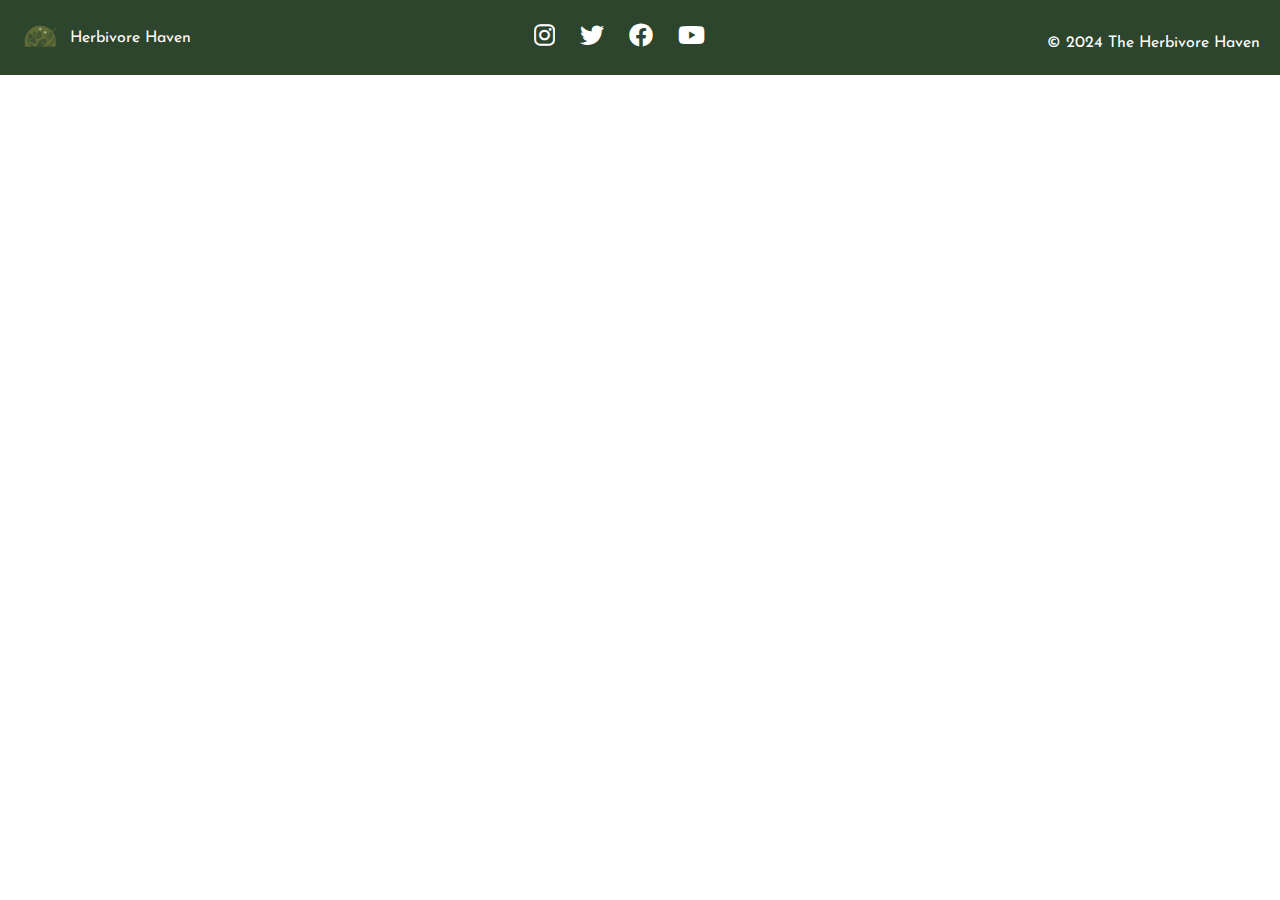
<file: public/pages/index.html>
<!DOCTYPE html>
<html lang="en">
<head>
    <meta charset="UTF-8">
    <meta name="viewport" content="width=device-width, initial-scale=1.0">
    <link rel="stylesheet" href="../styles/global.css">
    <link rel="stylesheet" href="../styles/index.css">
    <link rel="stylesheet" href="https://cdnjs.cloudflare.com/ajax/libs/font-awesome/5.15.3/css/all.min.css"/>
    <link href="https://fonts.googleapis.com/css2?family=Josefin+Sans:ital,wght@0,100..700;1,100..700&family=Yeseva+One&display=swap" rel="stylesheet">
    <title>Home - Herbivore Haven</title>
</head>
<body>
    <header id="header"></header>




    <footer id="footer"></footer>
    <script src="../include.js"></script>
</body>
</html>
</file>
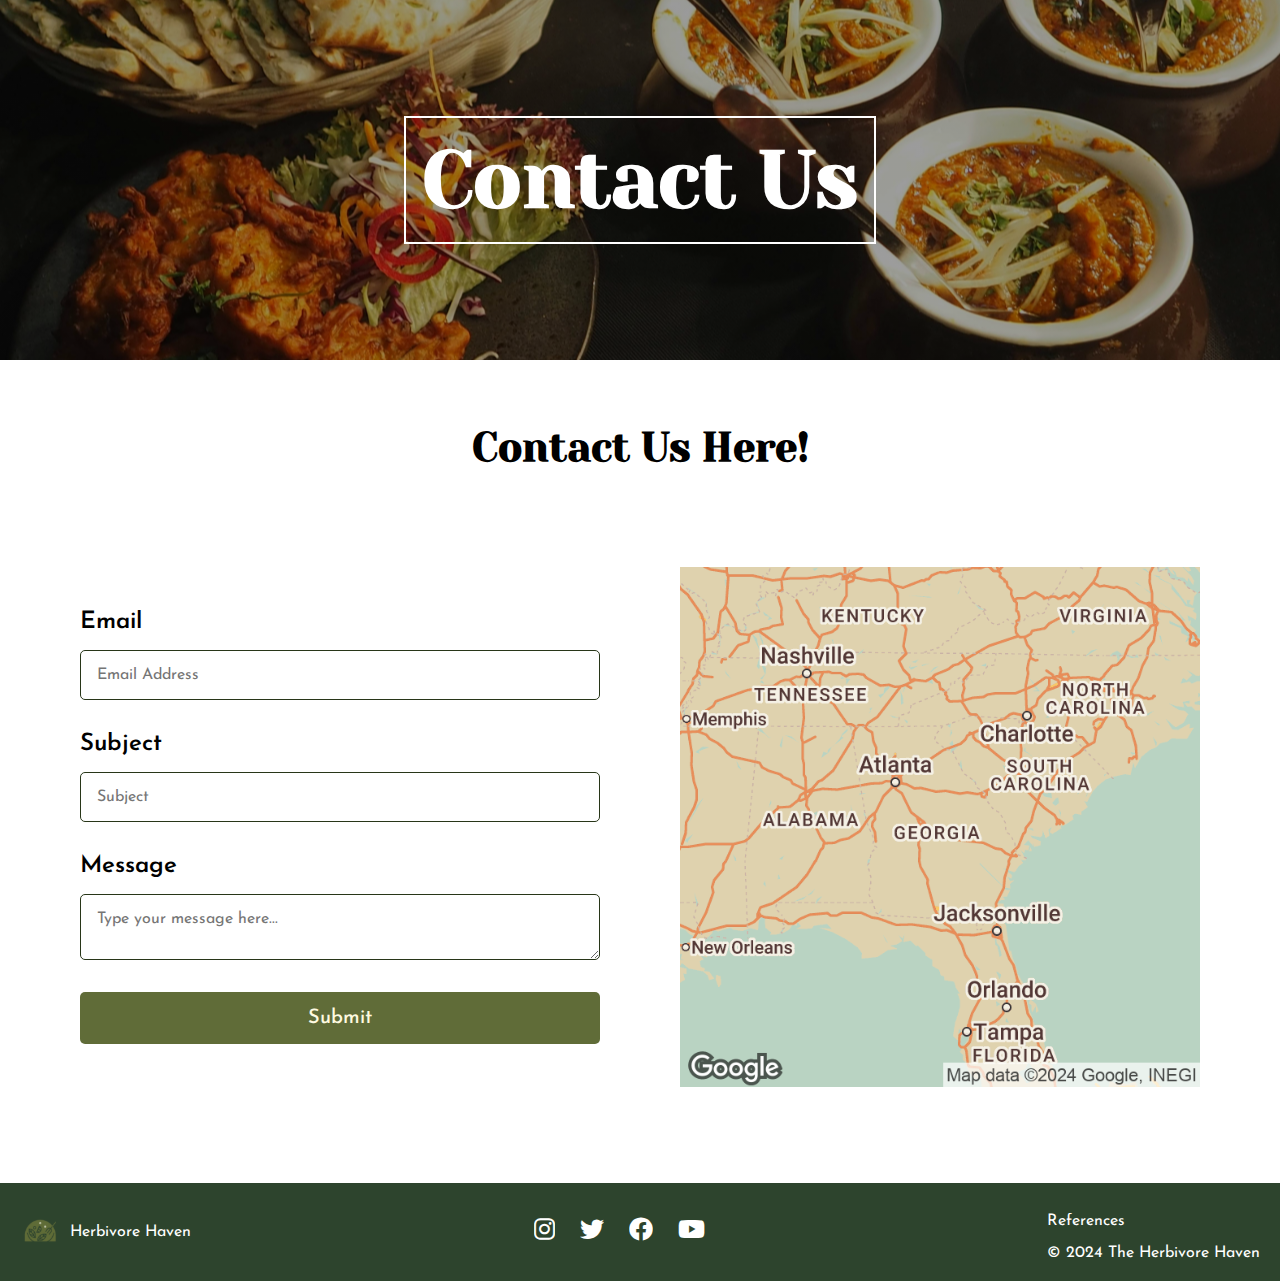
<file: public/contact.html>
<!DOCTYPE html>
<html lang="en">
<head>
    <meta charset="UTF-8">
    <meta name="viewport" content="width=device-width, initial-scale=1.0">
    <link rel="stylesheet" href="./styles/global.css">
    <link rel="stylesheet" href="./styles/contact.css">
    <link rel="icon" type="image/png" sizes="32x32" href="./images/favicon/favicon-32x32.png">
    <link rel="stylesheet" href="https://cdnjs.cloudflare.com/ajax/libs/font-awesome/5.15.3/css/all.min.css"/>
    <link href="https://fonts.googleapis.com/css2?family=Josefin+Sans:ital,wght@0,100..700;1,100..700&family=Yeseva+One&display=swap" rel="stylesheet">
    <title>Home - Herbivore Haven</title>
</head>
<body>
    <header id="header"></header>
    <!-- HERO -->
    <section id=hero>
        <h1 class="h1-text">Contact Us</h1>
    </section>
    <h2 class="section-title">Contact Us Here!</h2>
    <section class=" section-margins form-container">
        <form id="contact-form">
            <label for="email">Email</label>
            <input type="email" placeholder="Email Address" id="email" name="email" required>
            <label for="subject">Subject</label>
            <input type="subject" placeholder="Subject" id="subject" name="subject" required>
            <label for="message">Message</label>
            <textarea id="message" placeholder="Type your message here..." name="message" required></textarea>
            <button class="submit-btn" type="submit">Submit</button>
        </form>

        <div class="contact-img">
            <img src="./images/misc/locationmap.svg" alt="contact photo" loading="lazy"/>
        </div>
    </section>
    
    <footer id="footer"></footer>
    <script src="./include.js"></script>
</body>
</html>
</file>
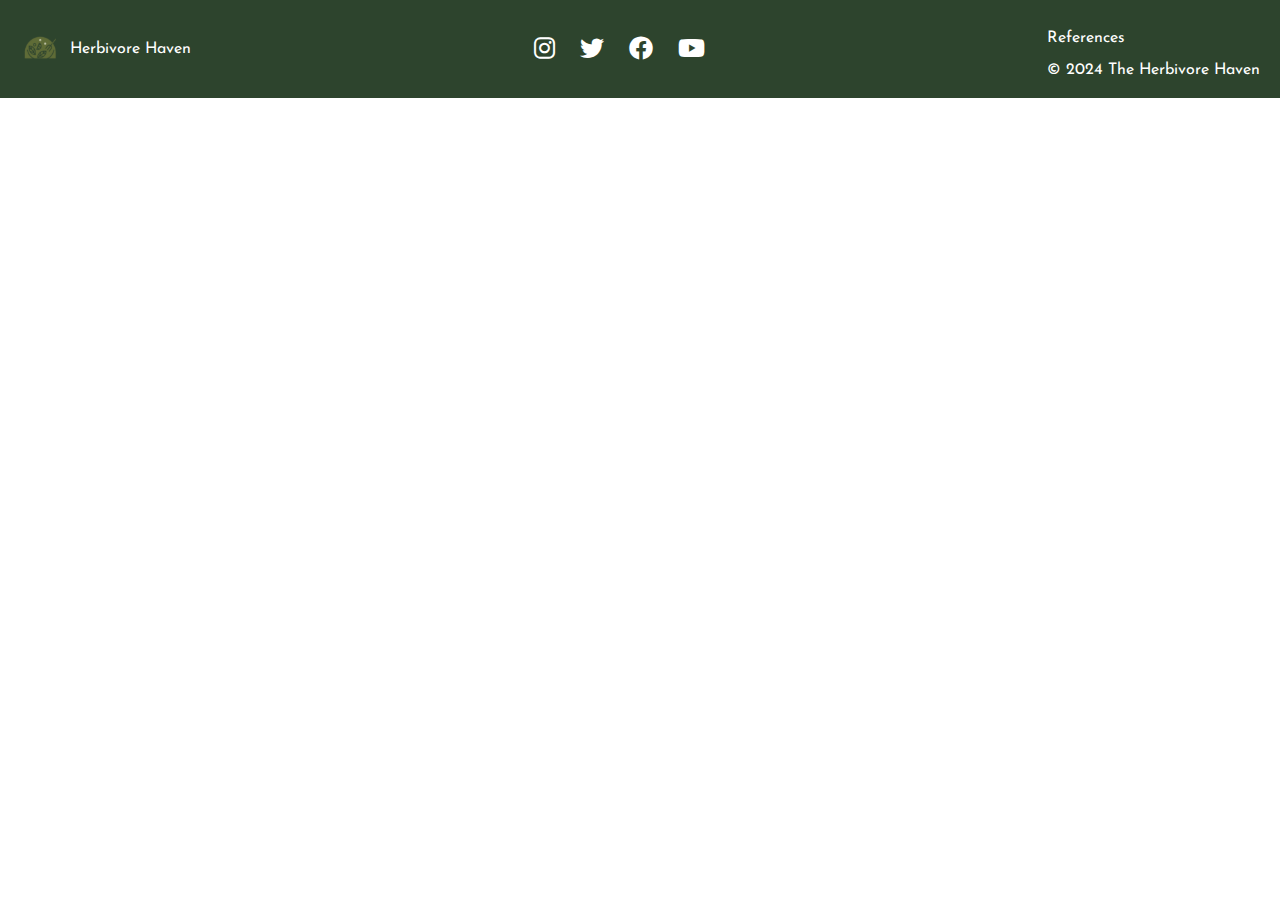
<file: public/footer.html>
<!DOCTYPE html>
<html lang="en">
    <head>
        <meta charset="UTF-8">
        <meta name="viewport" content="width=device-width, initial-scale=1.0">
        <link rel="stylesheet" href="./styles/global.css">
        <link rel="stylesheet" href="./styles/footer.css">
        <link rel="icon" type="image/png" sizes="32x32" href="./images/favicon/favicon-32x32.png">
        <link rel="stylesheet" href="https://cdnjs.cloudflare.com/ajax/libs/font-awesome/5.15.3/css/all.min.css"/>
        <link href="https://fonts.googleapis.com/css2?family=Josefin+Sans:ital,wght@0,100..700;1,100..700&family=Yeseva+One&display=swap" rel="stylesheet">
        <link rel="stylesheet" href="https://cdnjs.cloudflare.com/ajax/libs/font-awesome/6.0.0-beta3/css/all.min.css">
    </head>
<body>
    <main>
        <!-- Main content here -->
    </main>
    <footer class="footer">
        <div class="footer-content">
            <div class="logo">
                <img src="./images/logos/logo.svg" alt="Herbivore Haven Logo" />
                <span>Herbivore Haven</span>
            </div>
            <div class="social-icons">
                <a href="https://www.instagram.com/" ><i class="fab fa-instagram"></i></a>
                <a href="https://x.com/?lang=en" ><i class="fab fa-twitter"></i></a>
                <a href="https://www.facebook.com/" ><i class="fab fa-facebook"></i></a>
                <a href="https://www.youtube.com/" ><i class="fab fa-youtube"></i></a>
            </div>
            <div class="copyright">
                <a class="resource-link" href="./references.html">References</a>
                © 2024 The Herbivore Haven
            </div>
        </div>
    </footer>
</body>
</html>
</file>
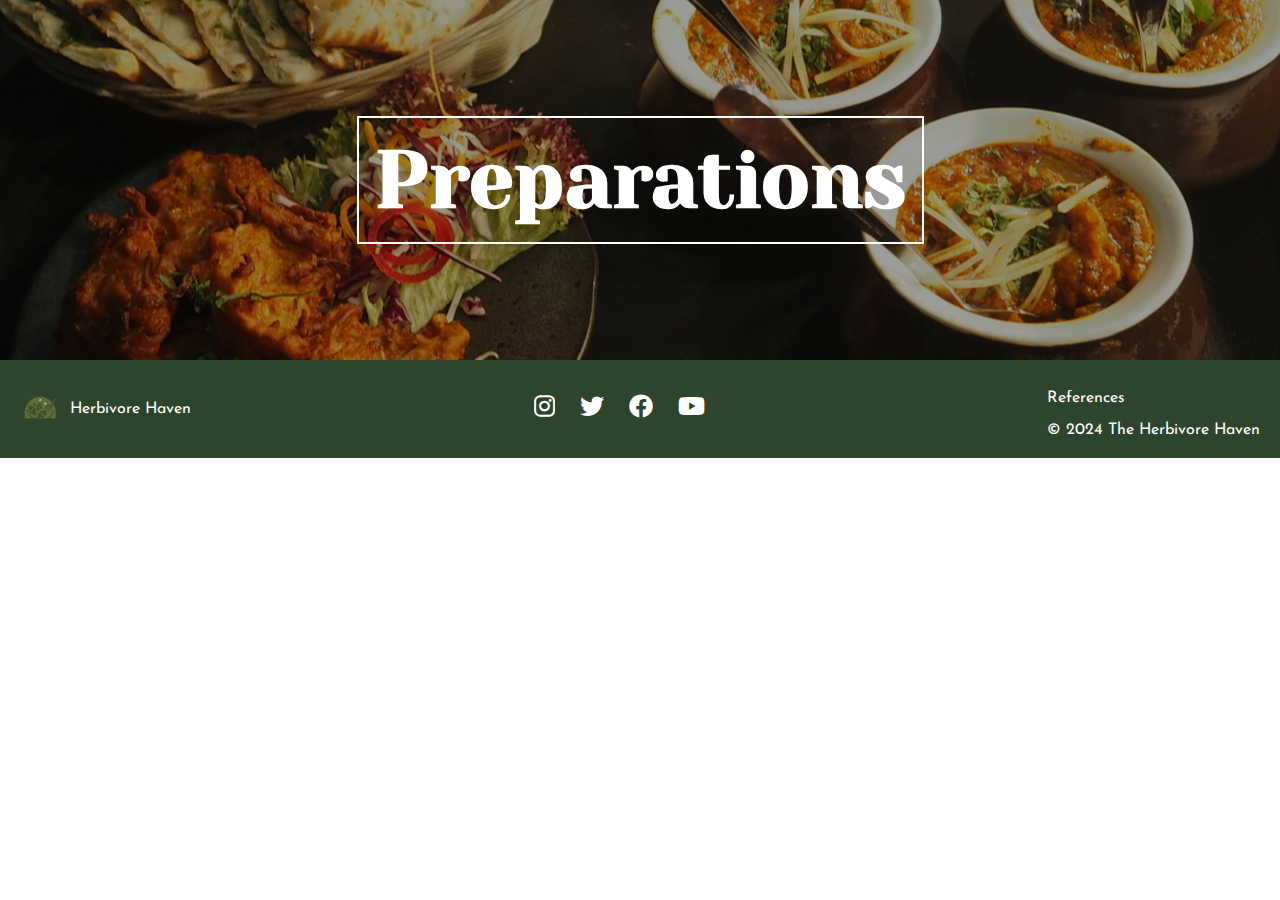
<file: public/preparations.html>
<!DOCTYPE html>
<html lang="en">
<head>
    <meta charset="UTF-8">
    <meta name="viewport" content="width=device-width, initial-scale=1.0">
    <link rel="stylesheet" href="./styles/global.css">
    <link rel="stylesheet" href="./styles/preparations.css">
    <link rel="preconnect" href="https://fonts.googleapis.com">
    <link rel="preconnect" href="https://fonts.gstatic.com" crossorigin>
    <link rel="stylesheet" href="https://cdnjs.cloudflare.com/ajax/libs/font-awesome/5.15.3/css/all.min.css"/>
    <link rel="icon" type="image/png" sizes="32x32" href="./images/favicon/favicon-32x32.png">
    <link href="https://fonts.googleapis.com/css2?family=Josefin+Sans:ital,wght@0,100..700;1,100..700&family=Yeseva+One&display=swap" rel="stylesheet">
    <title>Preparations - Herbivore Haven</title>
</head>
<body>
    <header id="header"></header>
    <section id=hero>
        <h1 class="h1-text">Preparations</h1>
    </section>



    <footer id="footer"></footer>
    <script src="./include.js"></script>
</body>
</html>
</file>
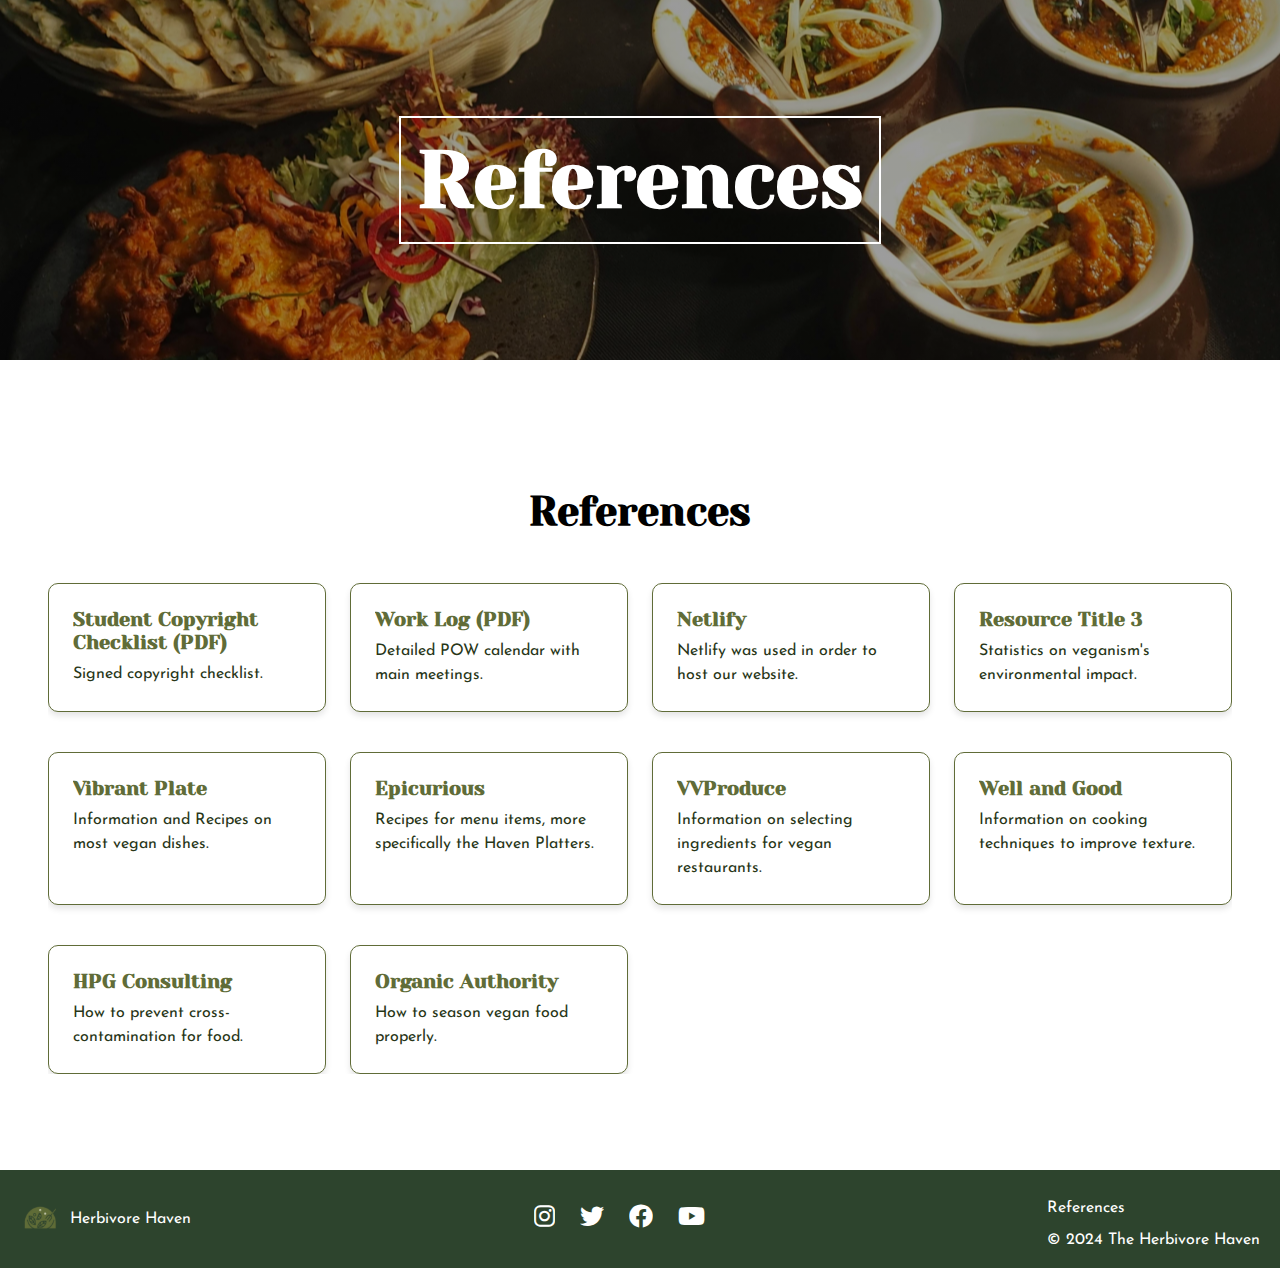
<file: public/references.html>
<!DOCTYPE html>
<html lang="en">
<head>
    <meta charset="UTF-8">
    <meta name="viewport" content="width=device-width, initial-scale=1.0">
    <link rel="icon" type="image/png" sizes="32x32" href="./images/favicon/favicon-32x32.png">
    <link rel="stylesheet" href="./styles/global.css">
    <link rel="stylesheet" href="./styles/references.css">
    <title>References - Herbivore Haven</title>
</head>
<body>
    <header id="header"></header>

    <section id=hero>
        <h1 class="h1-text">References</h1>
    </section>

    <section id="resources" class="section-margins">
        <h2 class="section-title">References</h2>
        <div class="resource-grid">
            <div class="resource-item">
                <a href="https://example1.com" target="_blank" class="r-link">Student Copyright Checklist (PDF)</a>
                <p class="resource-description">Signed copyright checklist.</p>
            </div>
            <div class="resource-item">
                <a href="https://example2.com" target="_blank" class="r-link">Work Log (PDF)</a>
                <p class="resource-description">Detailed POW calendar with main meetings.</p>
            </div>
            <div class="resource-item">
                <a href="https://www.netlify.com/" target="_blank" class="r-link">Netlify</a>
                <p class="resource-description">Netlify was used in order to host our website.</p>
            </div>
            <div class="resource-item">
                <a href="https://example3.com" target="_blank" class="r-link">Resource Title 3</a>
                <p class="resource-description">Statistics on veganism's environmental impact.</p>
            </div>
            <div class="resource-item">
                <a href="https://www.vibrantplate.com/" target="_blank" class="r-link">Vibrant Plate</a>
                <p class="resource-description">Information and Recipes on most vegan dishes.</p>
            </div>
            <div class="resource-item">
                <a href="https://www.epicurious.com/recipes-menus/vegetarian-vegan-recipes-mains-entrees-dinner-holiday-meals-gallery" target="_blank" class="r-link">Epicurious</a>
                <p class="resource-description">Recipes for menu items, more specifically the Haven Platters.</p>
            </div>
            <div class="resource-item">
                <a href="https://www.vvproduce.com/how-to-create-a-successful-vegan-menu-for-your-restaurant/" target="_blank" class="r-link">VVProduce</a>
                <p class="resource-description">Information on selecting ingredients for vegan restaurants.</p>
            </div>
            <div class="resource-item">
                <a href="https://www.wellandgood.com/restaurant-vegan-food/" target="_blank" class="r-link">Well and Good</a>
                <p class="resource-description">Information on cooking techniques to improve texture.</p>
            </div>
            <div class="resource-item">
                <a href="https://hpgconsulting.com/restaurant-consultant/vegan-food-production-guidance-on-manufacturing-practices/" target="_blank" class="r-link">HPG Consulting</a>
                <p class="resource-description">How to prevent cross-contamination for food.</p>
            </div>
            <div class="resource-item">
                <a href="https://www.organicauthority.com/organic-food-recipes/specialty-diets/7-plant-based-cooking-hacks-for-restaurant-worthy-vegetarian-meals" target="_blank" class="r-link">Organic Authority</a>
                <p class="resource-description">How to season vegan food properly.</p>
            </div>

            <!-- Add more resources as needed -->
        </div>
    </section>
    
    

    


    <footer id="footer"></footer>
    <script src="./include.js"></script>
</body>
</html>
</file>
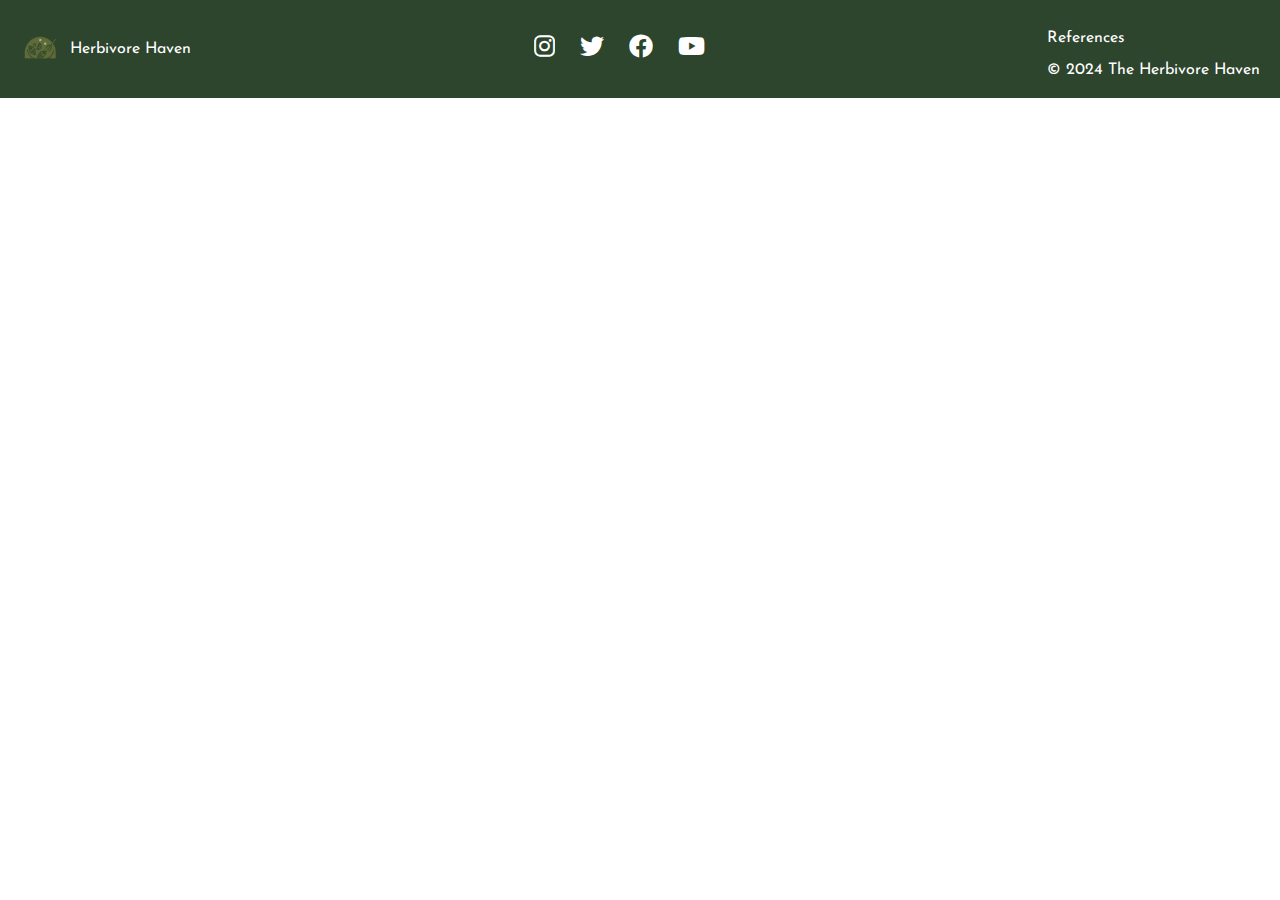
<file: public/resources.html>
<!DOCTYPE html>
<html lang="en">
<head>
    <meta charset="UTF-8">
    <meta name="viewport" content="width=device-width, initial-scale=1.0">
    <link rel="icon" type="image/png" sizes="32x32" href="./images/favicon/favicon-32x32.png">
    <link rel="stylesheet" href="./styles/global.css">
    <link rel="stylesheet" href="./styles/resources.css">
    <title>Resources - Herbivore Haven</title>
</head>
<body>
    <header id="header"></header>




    <footer id="footer"></footer>
    <script src="./include.js"></script>
</body>
</html>
</file>
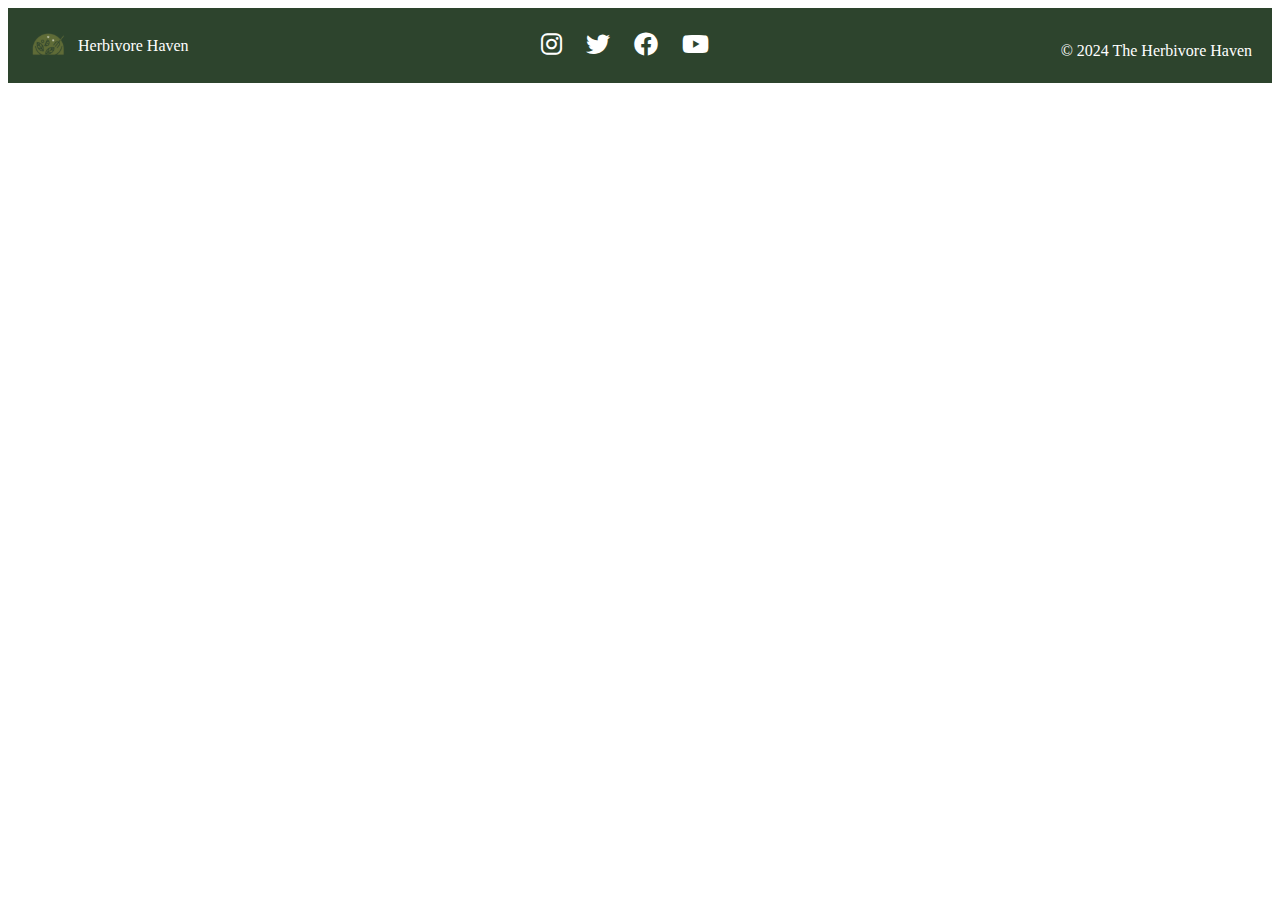
<file: public/pages/about.html>
<!DOCTYPE html>
<html lang="en">
<head>
    <meta charset="UTF-8">
    <meta name="viewport" content="width=device-width, initial-scale=1.0">
    <title>Document</title>
</head>
<body>
    <header id="header"></header>




    <footer id="footer"></footer>
    <script src="../include.js"></script>
</body>
</html>
</file>
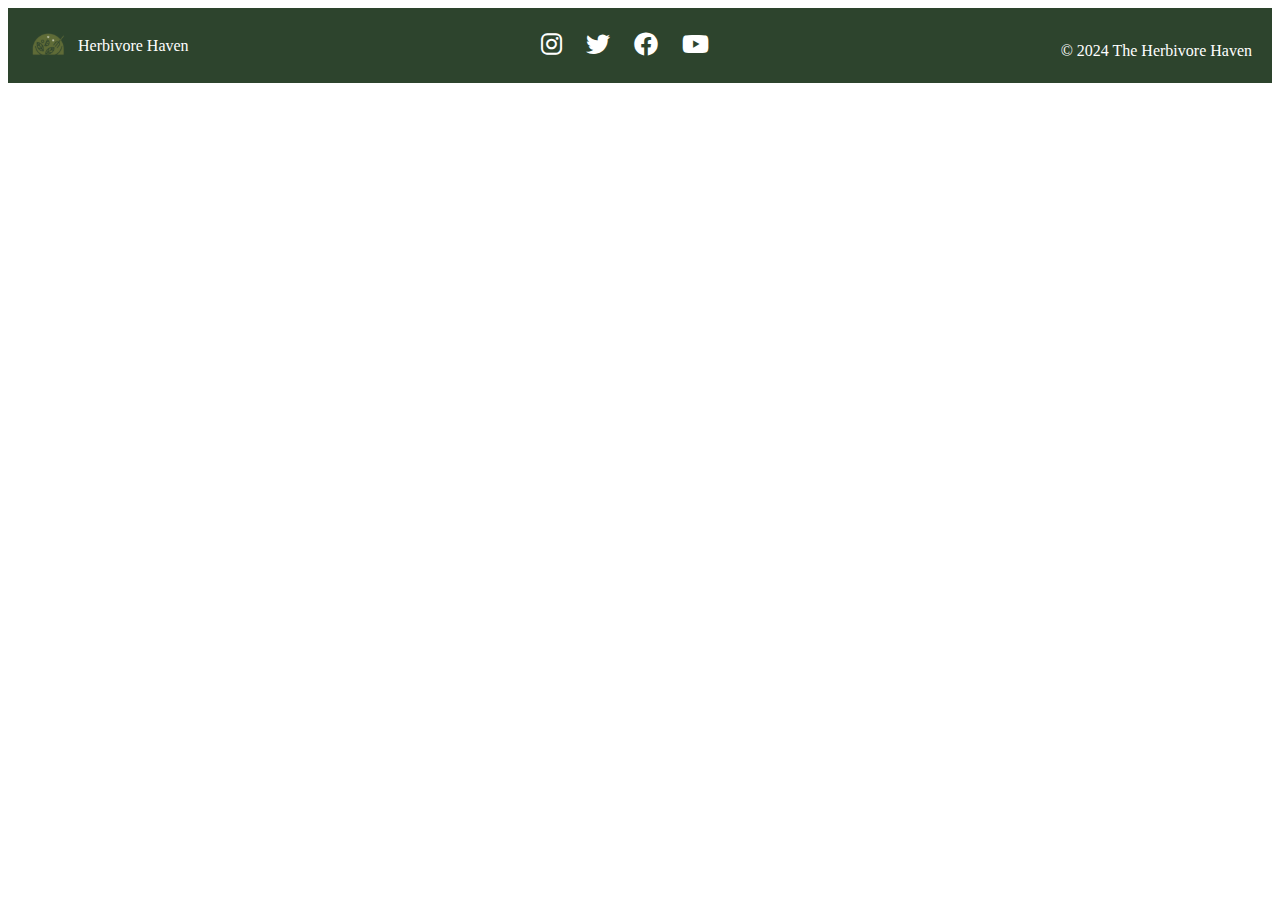
<file: public/pages/footer.html>
<!DOCTYPE html>
<html lang="en">
    <head>
        <meta charset="UTF-8">
        <meta name="viewport" content="width=device-width, initial-scale=1.0">
        <link rel="stylesheet" href="../styles/footer.css">
        <link rel="stylesheet" href="https://cdnjs.cloudflare.com/ajax/libs/font-awesome/6.0.0-beta3/css/all.min.css">
    </head>
<body>
    <main>
        <!-- Main content here -->
    </main>
    <footer class="footer">
        <div class="footer-content">
            <div class="logo">
                <img src="../images/logos/logo.svg" alt="Herbivore Haven Logo" />
                <span>Herbivore Haven</span>
            </div>
            <div class="social-icons">
                <a href="#" ><i class="fab fa-instagram"></i></a>
                <a href="#" ><i class="fab fa-twitter"></i></a>
                <a href="#" ><i class="fab fa-facebook"></i></a>
                <a href="#" ><i class="fab fa-youtube"></i></a>
            </div>
            <div class="copyright">
                © 2024 The Herbivore Haven
            </div>
        </div>
    </footer>
</body>
</html>
</file>
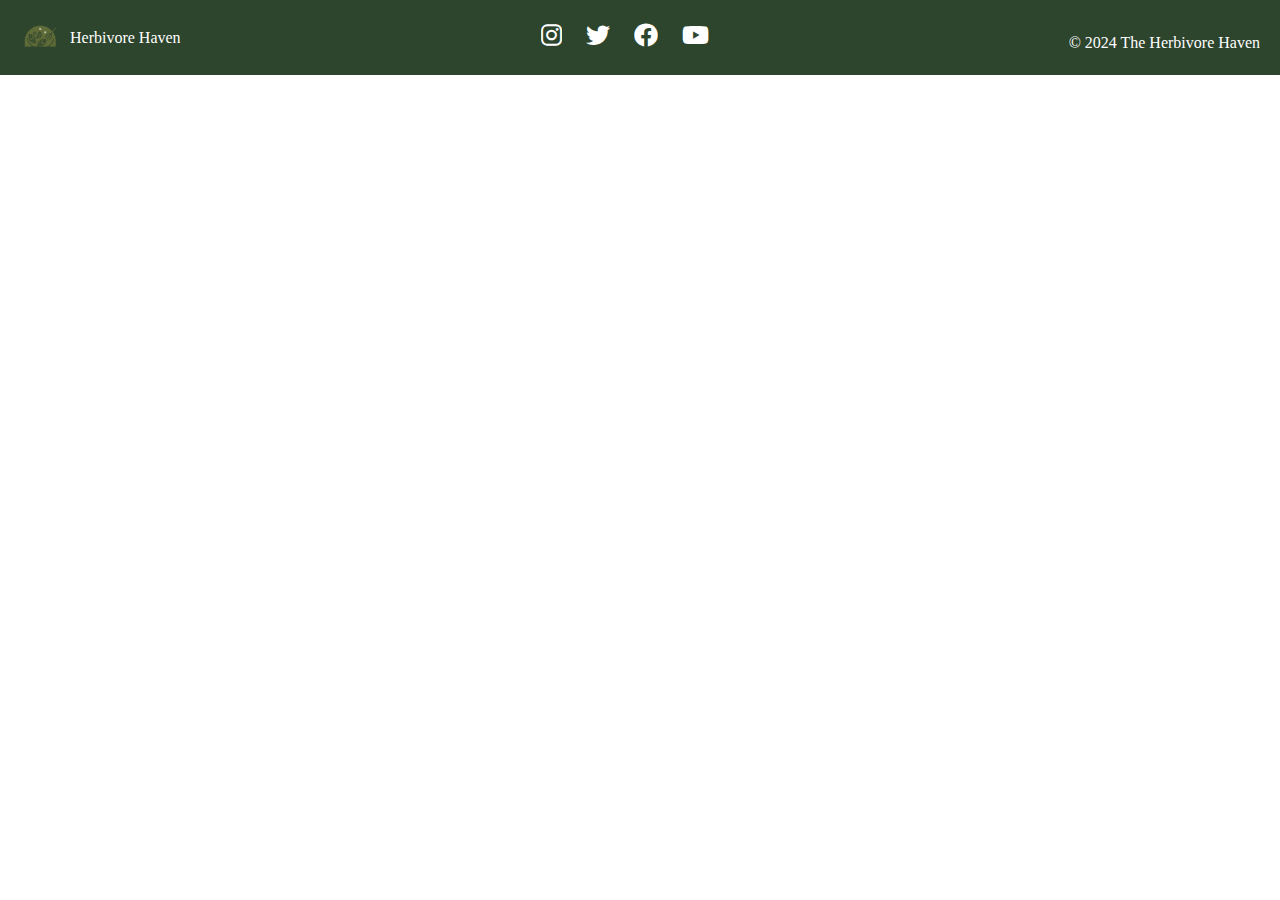
<file: public/pages/menu.html>
<!DOCTYPE html>
<html lang="en">
<head>
    <meta charset="UTF-8">
    <meta name="viewport" content="width=device-width, initial-scale=1.0">
    <link rel="stylesheet" href="../styles/global.css">
    <link rel="icon" type="image/png" sizes="32x32" href="../images/favicon/favicon-32x32.png">
    <link rel="stylesheet" href="../styles/menu.css">
    <title>Document</title>
</head>
<body>
    <header id="header"></header>




    <footer id="footer"></footer>
    <script src="../include.js"></script>
</body>
</html>
</file>
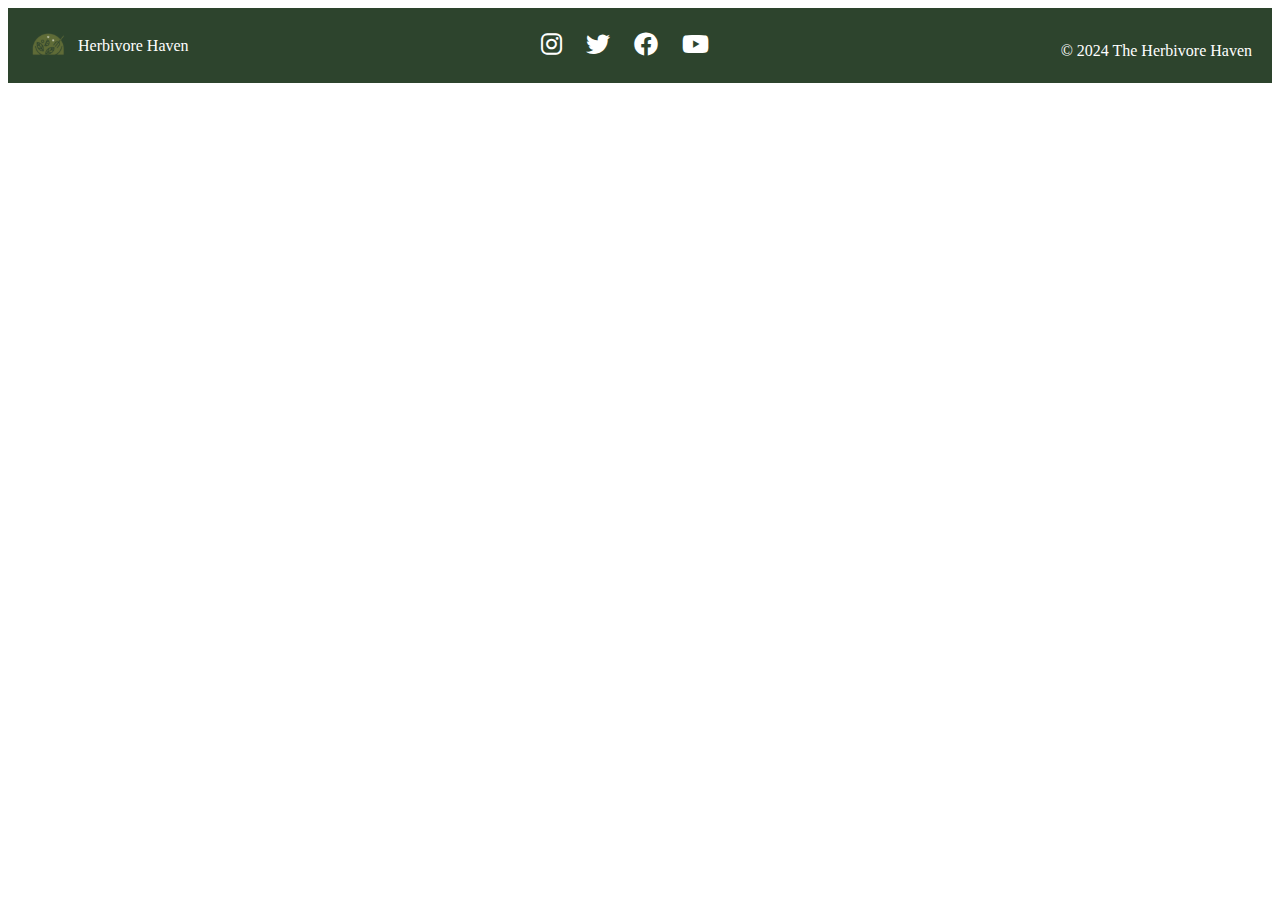
<file: public/pages/preparations.html>
<!DOCTYPE html>
<html lang="en">
<head>
    <meta charset="UTF-8">
    <meta name="viewport" content="width=device-width, initial-scale=1.0">
    <title>Preparations - Herbivore Haven</title>
</head>
<body>
    <header id="header"></header>




    <footer id="footer"></footer>
    <script src="../include.js"></script>
</body>
</html>
</file>
<file: public/styles/global.css>
/* This file has the global styles for the whole site 
so if you want to use a font or color, just 
 use these variables like 'var(--primary-color)' */


:root {
    --primary-color: #606C38;
    --secondary-color: #283618;
    --tertiary-color: #FEFAE0;
    --brown-light:#b98346;
    --brown-dark: #BC6C25;
    --primary-font: 'Yeseva One';
    --regular-font: 'Josefin Sans';
}

* {
    margin: 0;
    box-sizing: border-box;
    padding: 0;
}

/* Button styling */
.main-btn {
    padding: 0.5rem 2rem;
    border-radius: 20px;
    border: 2px solid var(--primary-color);
    background-color: white;
    font-size: 1.5rem;
    text-decoration: none;
    font-family: var(--regular-font);
    color: var(--primary-color);
    transition: all 0.2s ease-in-out;
}
.main-btn:hover{
    background-color: var(--brown-dark);
    color: #fff;
    border: none;
    cursor: pointer;
    font-size: 1.65rem;
}

@media screen and (max-width: 480px) {
    .main-btn {
        font-size: 1.25rem;
    }
}
</file>
<file: public/styles/index.css>
* {
  margin: 0;
  padding: 0;
  box-sizing: border-box;
  overflow-x: hidden;
}

.section-title {
  font-family: var(--primary-font);
  font-weight: 800;
  font-size: 3rem;
  margin: 2rem 0;
}

section {
  margin: 6rem 5rem;
}

#header {
  z-index: 1001;
}
/* HERO CSS */
/* HERO CSS */

section#hero {
  height: 60%;
  display: flex;
  align-items: center;
  justify-content: space-between;
}

.hero-text h1 {
  color: var(--primary-color);
  font-family: var(--primary-font);
  font-size: 4.5rem;
  padding-bottom: 2rem;
  animation: fadeInUp 0.8s ease-out;
}

.hero-text p {
  color: var(--primary-color);
  font-family: var(--regular-font);
  font-size: 2rem;
  max-width: 50rem;
  padding-bottom: 2rem;
  animation: fadeInUp 0.8s ease-out;
}

.hero-img {
  display: flex;
  animation: fadeInUp 0.8s ease-out;
}

.hero-img img {
  width: 100%;
  height: 100%;
}

@media screen and (max-width: 1024px) {
  .hero-text h1 {
    font-size: 4rem;
    padding-bottom: 1.5rem;
  }
  .hero-text p {
    font-size: 1.5rem;
    padding-bottom: 1.5rem;
  }
}
@media screen and (max-width: 768px) {
  section#hero {
    display: block;
  }
  .hero-img {
    padding-top: 2rem;
    max-width: 20rem;
  }
}

@media screen and (max-width: 480px) {
  .hero-text h1 {
    font-size: 2.25rem;
    padding-bottom: 1rem;
  }
  .hero-text p {
    font-size: 1.5rem;
    padding-bottom: 1rem;
  }
  .main-btn {
    font-size: 0.95rem !important;
  }
}

/* TODAY'S SPECIALS CSS */
/* TODAY'S SPECIALS CSS */

section#specials {
  display: flex;
  flex-direction: column;
  margin: 6rem 1rem;
}

#specials {
  display: flex;
  flex-direction: column;
  align-items: center;
}

#specials.section-title {
  text-align: center;
  justify-content: center;
}

.specials-card {
  display: inline-block;
  padding: 2rem 1rem;
  height: 100%;
  width: fit-content;
}

.card-img img {
  height: 100%;
  width: 100%;
  z-index: -1;
  aspect-ratio: 1/1;
  object-fit: cover;
  border-radius: 10px;
  border: 3px solid var(--primary-color);
}

.card-img {
  height: auto;
  border-radius: 10px;
  width: 20rem;
}

.card-wrapper {
  display: flex;
  flex-direction: row;
  width: 100%;
  height: 100%;
  justify-content: space-around;
  padding: 2rem 0;
  align-items: center;
}
.mini-card {
  position: relative;
  display: flex;
  width: 20rem;
  justify-content: center;
  padding: 1rem;
  flex-direction: column;
  align-items: center;
  border-radius: 15px;
}

.mini-card h3 {
  font-family: var(--regular-font);
  padding-bottom: 0.75rem;
  font-weight: 700;
  font-size: 1.5rem;
  display: flex;
  justify-content: center;
  text-align: center;
}

.mini-card p {
  font-family: var(--regular-font);
  padding-bottom: 0.75rem;
  text-align: center;
}

.special-view-btn {
  padding: 0.5rem 1.5rem;
  font-family: var(--regular-font);
  font-size: 1rem;
  background-color: var(--secondary-color);
  color: white;
  justify-content: center;
  border-radius: 20px;
  border: none;
  transition: 0.2s ease-in-out;
}

.special-view-btn:hover {
  color: white;
  background-color: var(--primary-color);
  cursor: pointer;
  border: none;
  transition: 0.2s ease-in-out;
}

@media screen and (max-width: 1170px) {
  .mini-card {
    width: 15rem;
  }
  .card-img {
    width: 15rem;
  }

  .mini-card h3 {
    font-size: 1.15rem;
  }
}
@media screen and (max-width: 768px) {
  .card-wrapper {
    flex-direction: column;
  }
  .section-title {
    font-size: 2.5rem;
  }
}

@media screen and (max-width: 480px) {
  .section-title {
    font-size: 1.5rem;
  }
}

/* FARM TO TABLE MOVEMENT STYLING */
/* FARM TO TABLE MOVEMENT STYLING */

section#farm-to-table {
  display: flex;
  margin: 6rem 5rem;
  flex-direction: row;
  align-items: center;
}

.ftt-img img {
  display: flex;
  border-radius: 10px;
  aspect-ratio: 1/1;
  object-fit: cover;
}

.ftt-img {
  display: flex;
  width: 100%;
  height: 100%;
  justify-content: end;
}
.ftt-desc {
  padding-bottom: 2rem;
  font-family: var(--regular-font);
  text-align: left;
  max-width: 80rem;
  font-size: 1.5rem;
  padding-right: 2rem;
}

.ftt-btn {
  margin-bottom: 2rem;
}

@media screen and (max-width: 1024px) {
  section#farm-to-table {
    align-items: center;
    justify-content: center;
  }
  .ftt-img {
    padding-bottom: 2rem;
  }

  .ftt-img img {
    width: 20rem;
    height: auto;
  }
  .ftt-desc {
    font-size: 1.25rem;
  }
  .ftt-img img {
    width: 20rem;
  }
}

@media screen and (max-width: 768px) {
  section#farm-to-table {
    flex-direction: column;
    align-items: center;
    justify-content: center;
  }
  .ftt-img {
    padding-bottom: 2rem;
    justify-content: start;
  }
  .ftt-desc {
    font-size: 1rem;
  }
}

@media screen and (max-width: 480px) {
  .ftt-img img {
    width: 12rem;
  }
}

/* TESTIMONIALS */
/* TESTIMONIALS */

section#testimonials {
  display: flex;
  flex-direction: column;
  align-items: center;
}

#testimonials.section-title {
  justify-content: center;
}

.testimonials-wrapper {
  display: grid;
  grid-template-columns: repeat(auto-fit, minmax(250px, 1fr));
  gap: 1.5rem;
  margin-top: 2rem;
}

.testimonials-card {
  display: flex;
  flex-direction: column;
  justify-content: space-between;
  align-items: center;
  padding: 1rem;
  background-color: #fff;
  border: 1px solid var(--primary-color);
  border-radius: 10px;
  box-shadow: 0 4px 6px rgba(0, 0, 0, 0.1);
  transition: transform 0.2s ease-in-out, box-shadow 0.2s ease-in-out;
  height: 100%;
  min-height: 16rem;
}

.testimonials-card:hover {
  transform: translateY(-3px);
  box-shadow: 0 8px 15px rgba(0, 0, 0, 0.2);
}

.testimonials-text {
  padding-left: 1rem;
  font-family: var(--regular-font);
  display: flex;
  flex-direction: column;
  align-items: left;
  max-width: 20rem;
}

.testimonials-text h3 {
  font-family: var(--primary-font);
  font-size: 1.25rem;
  color: var(--primary-color);
  text-align: center;
  margin-bottom: 0.5rem;
}

.testimonials-text p {
  font-family: var(--regular-font);
  color: var(--secondary-color);
  line-height: 1.5;
  text-align: center;
  flex-grow: 1; /* Allows text to expand evenly */
}

.testimonials-img {
  width: 5rem;
  height: 5rem;
  border-radius: 50%;
  overflow: hidden; /* Ensures the image stays within the circle */
  margin: 0 auto 1rem;
  padding-top: 0 !important;
  display: flex;
  align-items: center;
  justify-content: center;
  background-color: var(--tertiary-color); /* Optional placeholder color */
}

.testimonials-img img {
  width: 100%;
  height: 100%;
  padding-top: 0;
  object-fit: cover; /* Ensures the image fully covers the circle */
}

.testimonials-wrapper {
  display: flex;
  flex-direction: row;
  align-items: center;
  justify-content: space-around;
  padding: 2rem;
  gap: 1rem;
}

@media screen and (max-width: 1370px) {
  .testimonials-text {
    align-items: center;
    text-align: center;
  }
  .testimonials-img {
    padding-top: 1rem;
  }
  .testimonials-wrapper {
    display: grid;
    grid-template-columns: 1fr 1fr;
    gap: 1rem;
  }
}

@media screen and (max-width: 480px) {
  .testimonials-card {
    flex-direction: column;
    align-items: center;
    padding: 0;
  }
  .testimonials-text {
    align-items: center;
    text-align: center;
  }
  .testimonials-text p {
    font-size: 0.85rem;
  }
  .testimonials-img {
    margin-top: 1rem;
  }
  .testimonials-wrapper {
    display: flex;
    flex-direction: column;
    gap: 0.5rem;
  }
}

/* LOCATION */
/* LOCATION */

section#location {
  display: flex;
  flex-direction: column;
  align-items: center;
  justify-content: center;
  gap: 2rem;
}

.location-wrapper {
  display: flex;
  flex-direction: row;
  align-items: center;
  justify-content: center;
  gap: 2rem;
  width: 100%;
}

.location-map iframe {
  width: 35rem;
  height: 25rem;
}

.location-wrapper img {
  width: 100%;
  height: 100%;
  max-height: 30rem;
}

.location-address {
  padding-bottom: 1rem;
}

.location-contact {
  padding-bottom: 1rem;
}

.location-hours {
  padding-bottom: 1rem;
}

.location-title {
  padding-bottom: 0.5rem;
  color: var(--brown-dark);
  font-family: var(--primary-font);
}

.location-text p {
  font-family: var(--regular-font);
}

@media screen and (max-width: 768px) {
  .location-wrapper {
    flex-direction: column;
  }
}

@media screen and (max-width: 480px) {
  .location-map iframe {
    width: 20rem;
    height: 15rem;
  }

  .location-address,
  .location-contact,
  .location-hours > p {
    width: 100%;
  }
}

/* Styling for farm-to-table */

.preparations-container {
  max-width: 1400px;
  margin: 0 auto;
  padding: 4rem 2rem;
}

.preparation-section {
  display: flex;
  align-items: center;
  gap: 3rem;
  margin-bottom: 5rem;
  background: white;
  border-radius: var(--border-radius);
  overflow: hidden;
  border-radius: 15px;
  box-shadow: var(--box-shadow);
  transition: var(--transition);
  opacity: 0;
  transform: translateY(20px);
  animation: fadeInUp 0.6s ease-out forwards;
}

.preparation-section:nth-child(1) {
  animation-delay: 0.2s;
}
.preparation-section:nth-child(2) {
  animation-delay: 0.4s;
}
.preparation-section:nth-child(3) {
  animation-delay: 0.6s;
}
.preparation-section:nth-child(4) {
  animation-delay: 0.8s;
}

.preparation-section:hover {
  transform: translateY(-5px) !important;
  box-shadow: 0 12px 25px rgba(0, 0, 0, 0.218);
  border-radius: 15px;
}

.preparation-image {
  flex: 1;
  min-width: 45%;
  max-height: 400px; /* Shorter images */
  overflow: hidden;
}

.preparation-image img {
  width: 100%;
  height: 100%;
  object-fit: cover;
  object-position: 0% 80%;
  transition: transform 0.5s ease;
  aspect-ratio: 1/1;
  border-radius: 10px 0px 0px 10px;
}

@media screen and (max-width: 768px) {
  .preparation-image img {
    border-radius: 10px 10px 0px 0px;
  }
  .preparation-content {
    padding-top: 0px !important;
  }
}

.preparation-image img.lazyloaded {
  opacity: 1;
  animation: fadeIn 0.6s ease-out;
}

.preparation-section:hover .preparation-image img {
  transform: scale(1.03);
}

.preparation-content {
  flex: 1;
  padding: 3rem;
}

.preparation-content h2 {
  font-family: var(--primary-font);
  color: var(--primary-color);
  font-size: 2rem;
  margin-bottom: 1.5rem;
}

.preparation-content p {
  font-size: 1.1rem;
  margin-bottom: 2rem;
  color: #555;
  font-family: var(--regular-font) !important;
}

.reverse {
  flex-direction: row-reverse;
}

/* Animations */
@keyframes fadeInUp {
  from {
    opacity: 0;
    transform: translateY(20px);
  }
  to {
    opacity: 1;
    transform: translateY(0);
  }
}

@keyframes fadeIn {
  from {
    opacity: 0;
  }
  to {
    opacity: 1;
  }
}

/* Responsive Design */
@media (max-width: 1024px) {
  .preparation-section {
    gap: 2rem;
  }

  .preparation-content {
    padding: 2rem;
  }
}

@media (max-width: 768px) {
  .preparation-section {
    flex-direction: column;
    max-height: none;
  }

  .reverse {
    flex-direction: column;
  }

  .preparation-image {
    min-width: 100%;
    max-height: 350px;
  }
}

@media (max-width: 480px) {
  .preparations-container {
    padding: 2rem 1rem;
  }

  .preparation-content {
    padding: 1.5rem;
  }

  .preparation-content h2 {
    font-size: 1.6rem;
  }
}
</file>
<file: public/styles/contact.css>
* {
    margin: 0;
    padding: 0;
    box-sizing: border-box;
    overflow-x: hidden;
}

.section-title {
    font-family: var(--primary-font);
    font-weight: 800;
    font-size: 2.5rem;
    margin-top: 4rem;
    display: flex;
    justify-content: center; 
}

.section-margins {
    margin: 6rem 5rem;
}

section#hero {
    height: 40vh;
    display: flex;
    justify-content: center;
    align-items: center;
    background: linear-gradient(rgba(0, 0, 0, 0.397), rgba(0, 0, 0, 0.384)), url('../images/misc/headerbg.png') no-repeat center center / cover;
}

@media screen and (max-width: 500px) {
    .h1-text {
        font-size: 3rem;
    }
}

.h1-text {
    color: #fff;
    font-family: var(--primary-font);
    font-weight: 800;
    padding: 1rem;
    font-size: 5rem;
    margin: 2rem 0;
    border: 2px solid #fff;
    display: flex;
    justify-content: center;
}

/* FORM CSS */
/* FORM CSS */

#contact-form label {
    font-family: var(--regular-font);
    font-size: 1.5rem;
    margin: 1rem 0;
    font-weight: 600;
}

.form-container {
    display: flex;
    flex-direction: row;
    gap: 5rem;
    justify-content: space-between;
}

form#contact-form {
    display: flex;
    flex-direction: column;
    width: 100%;
    height: auto;
    align-items: left;
    justify-content: center;
}

.submit-btn {
    padding: 1rem;
    font-size: 1.25rem;
    background-color: var(--primary-color);
    color: var(--tertiary-color);
    border: none;
    border-radius: 5px;
    cursor: pointer;
    transition: 0.2s ease;
    margin: 1rem 0;
    font-family: var(--regular-font);
    font-weight: 500;
    text-align: center;
}

textarea, input {
    max-width: 100%;
    width: 100%;
    padding: 1rem;
    font-size: 1rem;
    border-radius: 5px;
    border: 1px solid var(--secondary-color);
    margin-bottom: 1rem;
    resize: auto;
    font-family: var(--regular-font);
}

textarea {
    max-height: 5rem;
}

.submit-btn:hover {
    background-color: var(--secondary-color);
}

.contact-img img {
    width: 100%;
    height: 100%;
    object-fit: cover;
    justify-content: center;
}

.contact-img {
    width: 100%;
    height: 100%;
    display: flex;
    justify-content: center;
    align-items: center;
}

/* RESPONSIVENESS */
/* RESPONSIVENESS */

@media screen and (max-width: 800px) {
    .form-container {
        flex-direction: column;
    }
    .contact-img img {
        width: 100%;
        height: 100%;
        max-width: 40rem;
        max-height: 40rem;
        object-fit: cover;
    }

}

@media screen and (max-width: 480px) {
    .section-title {
        font-size: 2rem;
    }
    label {
        font-size: 0.9rem;
    }
}
</file>
<file: public/styles/footer.css>
.footer {
    background-color: #2d442d;
    color: white;
    text-align: center;
    padding: 20px;
    font-family: var(--regular-font)
}

.footer-content {
    display: flex;
    justify-content: space-between;
    align-items: center;
    flex-wrap: wrap;
}

.logo {
    display: flex;
    align-items: center;
}

.logo img {
    width: 40px;
    margin-right: 10px;
}

.social-icons a {
    color: white;
    margin: 0 10px;
    text-decoration: none;
    font-size: 24px;
}

.social-icons a:hover {
    opacity: 0.7;
}

.copyright {
    margin-top: 10px;
}

.resource-link {
    color: white;
    text-decoration: none;
    display: block;
    text-align: left;
    padding-bottom: 1rem;
}

.resource-link:hover {
    opacity: 0.7;
    text-decoration: underline;
}
</file>
<file: public/styles/preparations.css>
* {
    margin: 0;
    padding: 0;
    box-sizing: border-box;
    overflow-x: hidden;
}

.section-title {
    font-family: var(--primary-font);
    font-weight: 800;
    font-size: 2.5rem;
    margin-top: 4rem;
    display: flex;
    justify-content: center; 
}

.section-margins {
    margin: 6rem 5rem;
}

section#hero {
    height: 40vh;
    display: flex;
    justify-content: center;
    align-items: center;
    background: linear-gradient(rgba(0, 0, 0, 0.397), rgba(0, 0, 0, 0.384)), url('../images/misc/headerbg.png') no-repeat center center / cover;
}

@media screen and (max-width: 480px) {
    .h1-text {
        font-size: 3rem;
    }
}

.h1-text {
    color: #fff;
    font-family: var(--primary-font);
    font-weight: 800;
    padding: 1rem;
    font-size: 5rem;
    margin: 2rem 0;
    border: 2px solid #fff;
    display: flex;
    justify-content: center;
}

/* SECTION STYLING */

section#preparations {
    display: flex;
    margin: 6rem 5rem;
    flex-direction: row;
    align-items: center;
    justify-content: space-between;
}

.prep-img img{
    display: flex;
    max-width: 40rem;
    max-height: 40rem;
}

.prep-title {
    font-family: var(--primary-font);
    font-weight: 800;
    font-size: 2.35rem;
    margin: 2rem 0;
}

.prep-text {
    padding-left: 2rem;
}

.prep-img {
    display: flex;
    width: 100%;
    height: 100%;
}

.prep-img2 {
    display: flex;
    width: 100%;
    height: 100%;
    justify-content: end;
}

.prep-desc {
    padding-bottom: 2rem;
    font-family: var(--regular-font);
    text-align: left;
    max-width: 80rem;
    font-size: 1.5rem;
    padding-right: 2rem;
}

.prep-btn {
    margin-bottom: 2rem;
}

@media screen and (max-width: 1024px) {
    section#farm-to-table {
        align-items: center;
        justify-content: center;
    }
    .prep-img {
        padding-bottom: 2rem;
    }

    .prep-img img {
        width: 20rem;
        height: auto;
    }
    .prep-desc {
        font-size: 1.25rem;
    }
    .prep-img img {
        width: 20rem;
    }
}

@media screen and (max-width: 768px) {
    section#farm-to-table {
        flex-direction: column;
        align-items: center;
        justify-content: center;
    }
    .prep-img {
        padding-bottom: 2rem;
        justify-content: start;
    }
    .prep-desc {
        font-size: 1rem;
    }
}

@media screen and (max-width: 480px) {
    .prep-img img {
        width: 12rem;
    }
}
</file>
<file: public/styles/references.css>
* {
    margin: 0;
    padding: 0;
    box-sizing: border-box;
    overflow-x: hidden;
}

.section-title {
    font-family: var(--primary-font);
    font-weight: 800;
    font-size: 2.5rem;
    margin-top: 2rem;
    margin-bottom: 2rem;
    display: flex;
    justify-content: center; 
}

.section-margins {
    margin: 6rem 3rem;
}

section#hero {
    height: 40vh;
    display: flex;
    justify-content: center;
    align-items: center;
    background: linear-gradient(rgba(0, 0, 0, 0.397), rgba(0, 0, 0, 0.384)), url('../images/misc/headerbg.png') no-repeat center center / cover;
}

@media screen and (max-width: 500px) {
    .h1-text {
        font-size: 3rem !important;
    }
}

.h1-text {
    color: #fff;
    font-family: var(--primary-font);
    font-weight: 800;
    padding: 1rem;
    font-size: 5rem;
    margin: 2rem 0;
    border: 2px solid #fff;
    display: flex;
    justify-content: center;
}


/* RESOURCES */

.resource-grid {
    display: grid;
    grid-template-columns: repeat(auto-fit, minmax(250px, 1fr));
    gap: 1.5rem;
    margin-top: 2rem;
}

.resource-item {
    padding: 1.5rem;
    margin-top: 16px;
    border: 1px solid var(--primary-color);
    border-radius: 10px;
    background-color: #fff;
    box-shadow: 0 4px 6px rgba(0, 0, 0, 0.1);
    transition: transform 0.2s ease-in-out, box-shadow 0.2s ease-in-out;
}

.resource-item:hover {
    transform: translateY(-3px);
    box-shadow: 0 8px 15px rgba(0, 0, 0, 0.2);
}

.r-link {
    font-family: var(--primary-font);
    font-size: 1.25rem;
    color: var(--primary-color);
    text-decoration: none;
    font-weight: bold;
    display: block;
    margin-bottom: 0.5rem;
}

.r-link:hover {
    color: var(--brown-dark);
    text-decoration: underline;
}

.resource-description {
    font-family: var(--regular-font);
    font-size: 1rem;
    color: var(--secondary-color);
    line-height: 1.5;
}
</file>
<file: public/styles/resources.css>
* {
    margin: 0;
    padding: 0;
    box-sizing: border-box;
    overflow-x: hidden;
}

.section-title {
    font-family: var(--primary-font);
    font-weight: 800;
    font-size: 2.5rem;
    margin-top: 4rem;
    display: flex;
    justify-content: center; 
}

.section-margins {
    margin: 6rem 5rem;
}

section#hero {
    height: 40vh;
    display: flex;
    justify-content: center;
    align-items: center;
    background: linear-gradient(rgba(0, 0, 0, 0.397), rgba(0, 0, 0, 0.384)), url('../images/misc/headerbg.png') no-repeat center center / cover;
}

@media screen and (max-width: 480px) {
    .h1-text {
        font-size: 3rem;
    }
}

.h1-text {
    color: #fff;
    font-family: var(--primary-font);
    font-weight: 800;
    padding: 1rem;
    font-size: 5rem;
    margin: 2rem 0;
    border: 2px solid #fff;
    display: flex;
    justify-content: center;
}
</file>
<file: public/styles/menu.css>
* {
    margin: 0;
    padding: 0;
    box-sizing: border-box;
    overflow-x: hidden;
}

.section-title {
    font-family: var(--primary-font);
    font-weight: 800;
    font-size: 2.5rem;
    margin-top: 4rem;
    display: flex;
    justify-content: center; 
}

.section-margins {
    margin: 6rem 5rem;
}

section#hero {
    height: 40vh;
    display: flex;
    justify-content: center;
    align-items: center;
    background: linear-gradient(rgba(0, 0, 0, 0.397), rgba(0, 0, 0, 0.384)), url('../images/misc/headerbg.png') no-repeat center center / cover;
}

@media screen and (max-width: 480px) {
    .h1-text {
        font-size: 3rem !important;
    }
}

.h1-text {
    color: #fff;
    font-family: var(--primary-font);
    font-weight: 800;
    padding: 1rem;
    font-size: 5rem;
    margin: 2rem 0;
    border: 2px solid #fff;
    display: flex;
    justify-content: center;
}


/* MENU CSS */
/* MENU CSS */
/* MENU CSS */

html, #sec1, #sec2, #sec3, #sec4, #sec5, #sec6 {
    scroll-behavior: smooth;
}

.menu-wrapper {
    margin: 4rem;
    display: flex;
    flex-direction: column;
}
.quick-nav {
    display: flex;
    flex-direction: column;
    width: 100%;
}
.quick-nav h3 {
    font-family: var(--primary-font);
    font-weight: 600;
    font-size: 2rem;
    margin-bottom: 1.25rem;
    width: 100%;
    display: flex;
    justify-content: center;
    align-items: center;
    text-align: center;
}

.quick-nav i {
    font-size: 1rem;
    display: flex;
    font-weight: 200;
    justify-content: center;
    font-family: var(--regular-font);
    margin-bottom: 2rem;
}

.menu-list {
    display: flex;
    flex-direction: row;
    width: 100%;
    justify-content: space-around;
    flex-wrap: wrap;
}

.menu-list a {
    text-decoration: none;;
    color: white;
    border: 2px solid black;
    display: flex;
    flex-wrap: nowrap; 
    justify-content: space-between;
    padding: 1rem 2rem;
    margin: 1.5rem;
    width: 400px;
    transition: 0.2s ease-in-out;
}

.menu-list a:hover {
    flex-grow: 0.05;
}


/* images for each card */
.menu-list a:nth-child(1) {
    background: url('https://images.unsplash.com/photo-1713667417761-408ec68c3af1?q=80&w=2940&auto=format&fit=crop&ixlib=rb-4.0.3&ixid=M3wxMjA3fDB8MHxwaG90by1wYWdlfHx8fGVufDB8fHx8fA%3D%3D') no-repeat center center / cover;
}

.menu-list a:nth-child(2) {
    background: url('https://images.unsplash.com/photo-1509401867-6a8e89483fdb?q=80&w=2000&auto=format&fit=crop&ixlib=rb-4.0.3&ixid=M3wxMjA3fDB8MHxwaG90by1wYWdlfHx8fGVufDB8fHx8fA%3D%3D') no-repeat center center / cover;
}

.menu-list a:nth-child(3) {
    background: url('https://images.unsplash.com/photo-1547592180-85f173990554?q=80&w=2940&auto=format&fit=crop&ixlib=rb-4.0.3&ixid=M3wxMjA3fDB8MHxwaG90by1wYWdlfHx8fGVufDB8fHx8fA%3D%3D') no-repeat center center / cover;
}

.menu-list a:nth-child(4) {
    background: url('https://images.unsplash.com/photo-1620418025834-f4379baf1de9?q=80&w=3087&auto=format&fit=crop&ixlib=rb-4.0.3&ixid=M3wxMjA3fDB8MHxwaG90by1wYWdlfHx8fGVufDB8fHx8fA%3D%3D') no-repeat center center / cover;
}

.menu-list a:nth-child(5) {
    background: url('https://images.unsplash.com/photo-1546549032-9571cd6b27df?q=80&w=3035&auto=format&fit=crop&ixlib=rb-4.0.3&ixid=M3wxMjA3fDB8MHxwaG90by1wYWdlfHx8fGVufDB8fHx8fA%3D%3D') no-repeat center center / cover;
}

.menu-list a:nth-child(6) {
    background: url('https://plus.unsplash.com/premium_photo-1672179307056-9a10750190c3?q=80&w=2942&auto=format&fit=crop&ixlib=rb-4.0.3&ixid=M3wxMjA3fDB8MHxwaG90by1wYWdlfHx8fGVufDB8fHx8fA%3D%3D') no-repeat center center / cover;
}


.menu-list li {
    font-family: var(--regular-font);
    font-weight: 400;
    width: 100%;
    white-space: nowrap;
    text-align: center;
    padding: 1rem 2rem;
    display: flex;
    justify-content: center;
    font-size: 1.25rem;
    align-items: center;
    transition: 0.3s ease-in-out;
    margin-bottom: 0;
}

.menu-list a:hover li {
    font-weight: 800;
    background: var(--secondary-color);
}

@media screen and (max-width: 580px) {
    .menu-wrapper{
        flex-direction: column;

    }
    .menu-list a {
        width: 100%;
        margin-bottom: 0.5;
        white-space: normal;
    }
    .menu-list li {
        font-size: 1.25rem;
        white-space: pre-line;
    }

}


/* menu section */
/* menu section */
/* menu section */

/* General menu container styling */
.menu {
    display: flex;
    flex-wrap: wrap;
    gap: 3rem; /* bigger gap can make it a 3x2 */
    justify-content: center; 
    width: 100%;
    padding: 1rem;
    margin-top: 8rem;
    box-sizing: border-box;
}

/* Individual section styling */
.menu > div {
    display: flex;
    flex-direction: column;
    align-items: center;
    flex: 1 1 calc(33.333% - 2rem); /* 3 sections per row, adjust for gap */
    max-width: calc(33.333% - 2rem); /* Limit width for consistent layout */
    min-width: 250px; 
    background: #f9f9f9; 
    border: 1px solid #ddd;
    border-radius: 8px; 
    padding: 1rem;
    box-shadow: 0 4px 6px rgba(0, 0, 0, 0.1); 
}

/* Menu title wrapper styling */
.menu-title-wrapper {
    display: flex;
    justify-content: center;
    align-items: center;
    width: 100%;
    margin-bottom: 1rem;
}

/* Menu title styling */
.menu-title {
    font-family: var(--regular-font);
    font-weight: 1000;
    font-size: 1.5rem;
    text-align: center;
    margin: 0;
    padding: 0.5rem 1rem;
    color: #333; 
    border: none; 
}

ul {
    list-style: none;
    padding: 0;
    margin: 0;
    width: 100%;
}

ul li {
    margin-bottom: 1.5rem;
}


.menu-item-title {
    font-family: var(--primary-font);
    font-weight: bold;
    font-size: 1.2rem;
    margin-bottom: 0.5rem;
    color: #444;
}

.menu-item-desc {
    font-family: var(--regular-font);
    font-weight: 300;
    font-size: 1rem;
    color: #666;
    line-height: 1.5;
}

/* Responsive adjustments */
@media screen and (max-width: 1024px) {
    .menu > div {
        flex: 1 1 calc(50% - 2rem); 
        max-width: calc(50% - 2rem);
    }
}

@media screen and (max-width: 768px) {
    .menu > div {
        flex: 1 1 100%; /* One section per row on small screens */
        max-width: 100%;
    }
    .menu-item-title {
        font-size: 1rem;
    }
    .menu-item-desc {
        font-size: 0.9rem;
    }
}




/* RESERVATION SECTION */
/* RESERVATION SECTION */
/* RESERVATION SECTION */


.reservation-wrapper {
    display: flex;
    justify-content: center;
    flex-direction: column;
    align-items: center;
    border: 2px solid black;
    margin: 6rem;
    padding: 2rem;
    background: linear-gradient(rgba(0, 0, 0, 0.397), rgba(0, 0, 0, 0.384)), url('../images/menu/haven-platters.png') no-repeat center center / cover;
}

.reservation-wrapper h2 {
    font-family: var(--primary-font);
    font-weight: 800;
    font-size: 2rem;
    margin-bottom: 2rem;
    color: #fff;
    text-align: center;
}

@media screen and (max-width: 480px) {
    .reservation-wrapper h2 {
        font-size: 1.25rem;
    }
}
</file>
